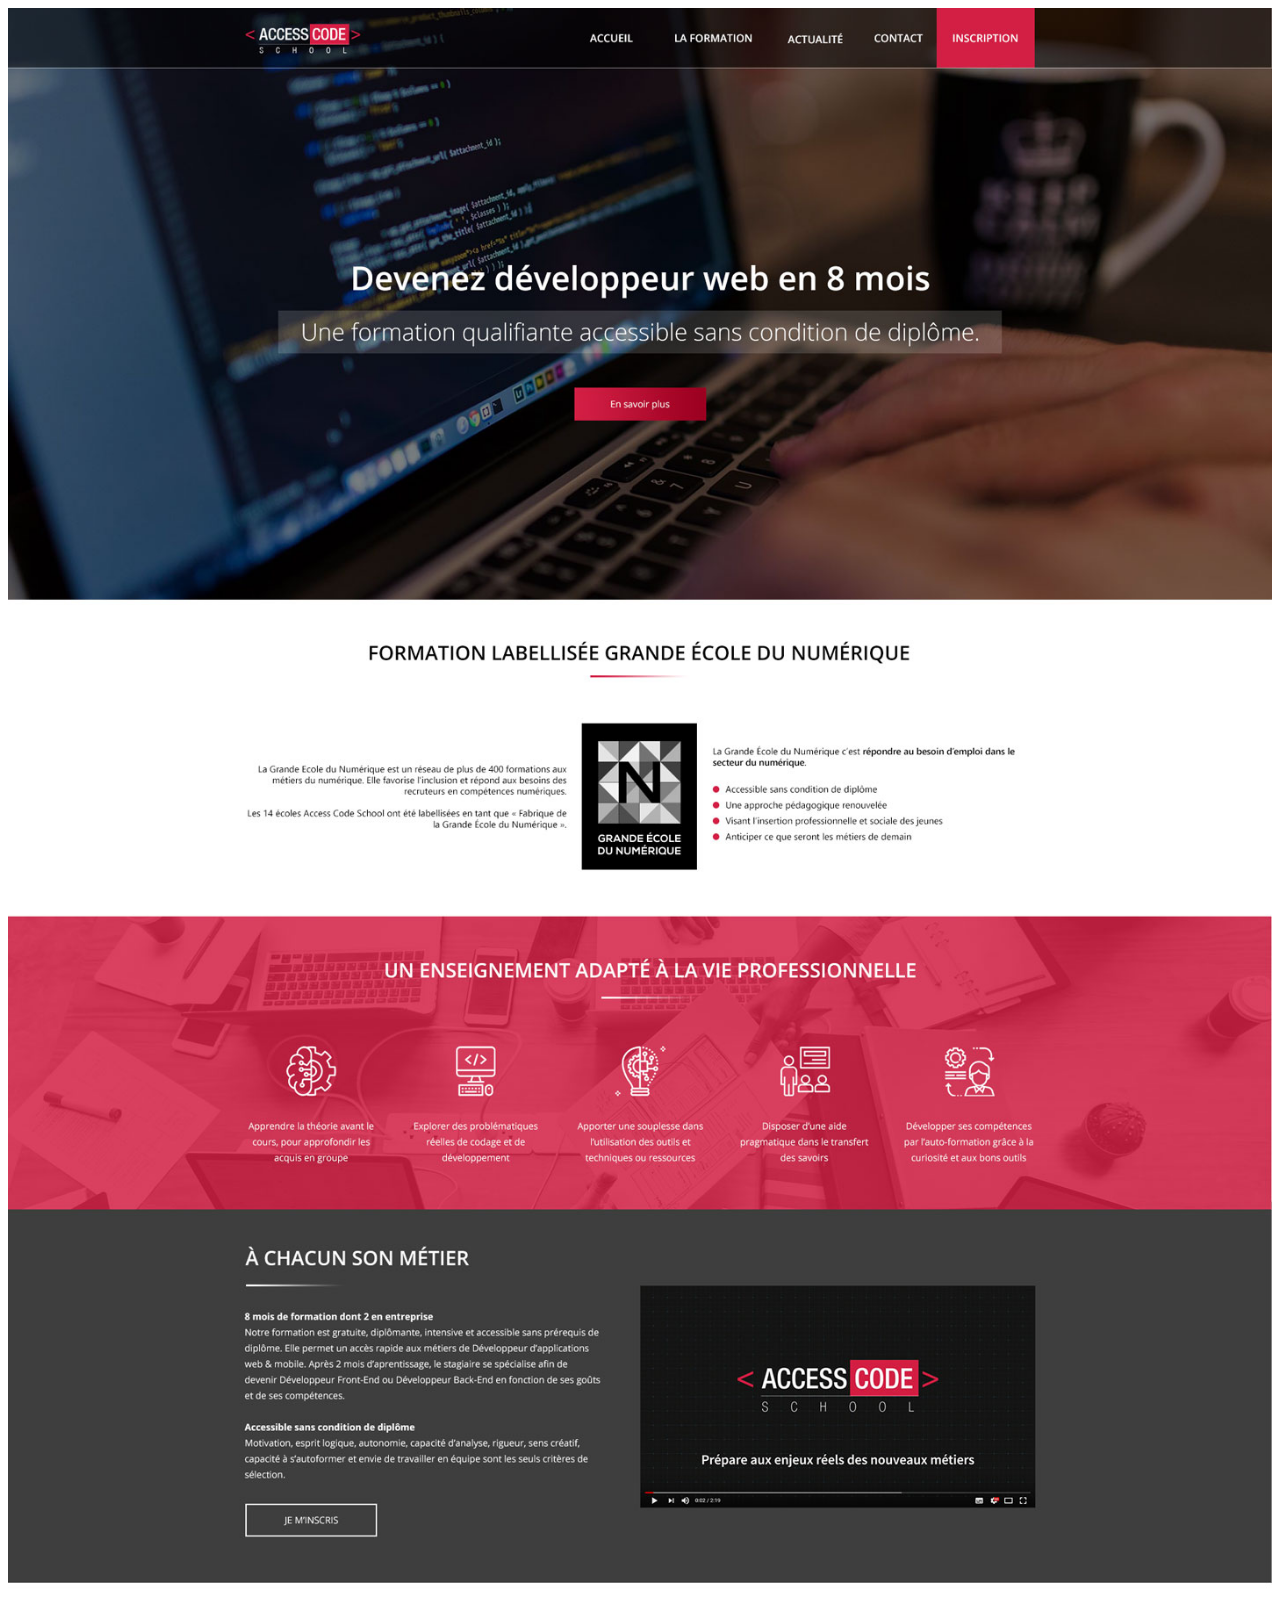
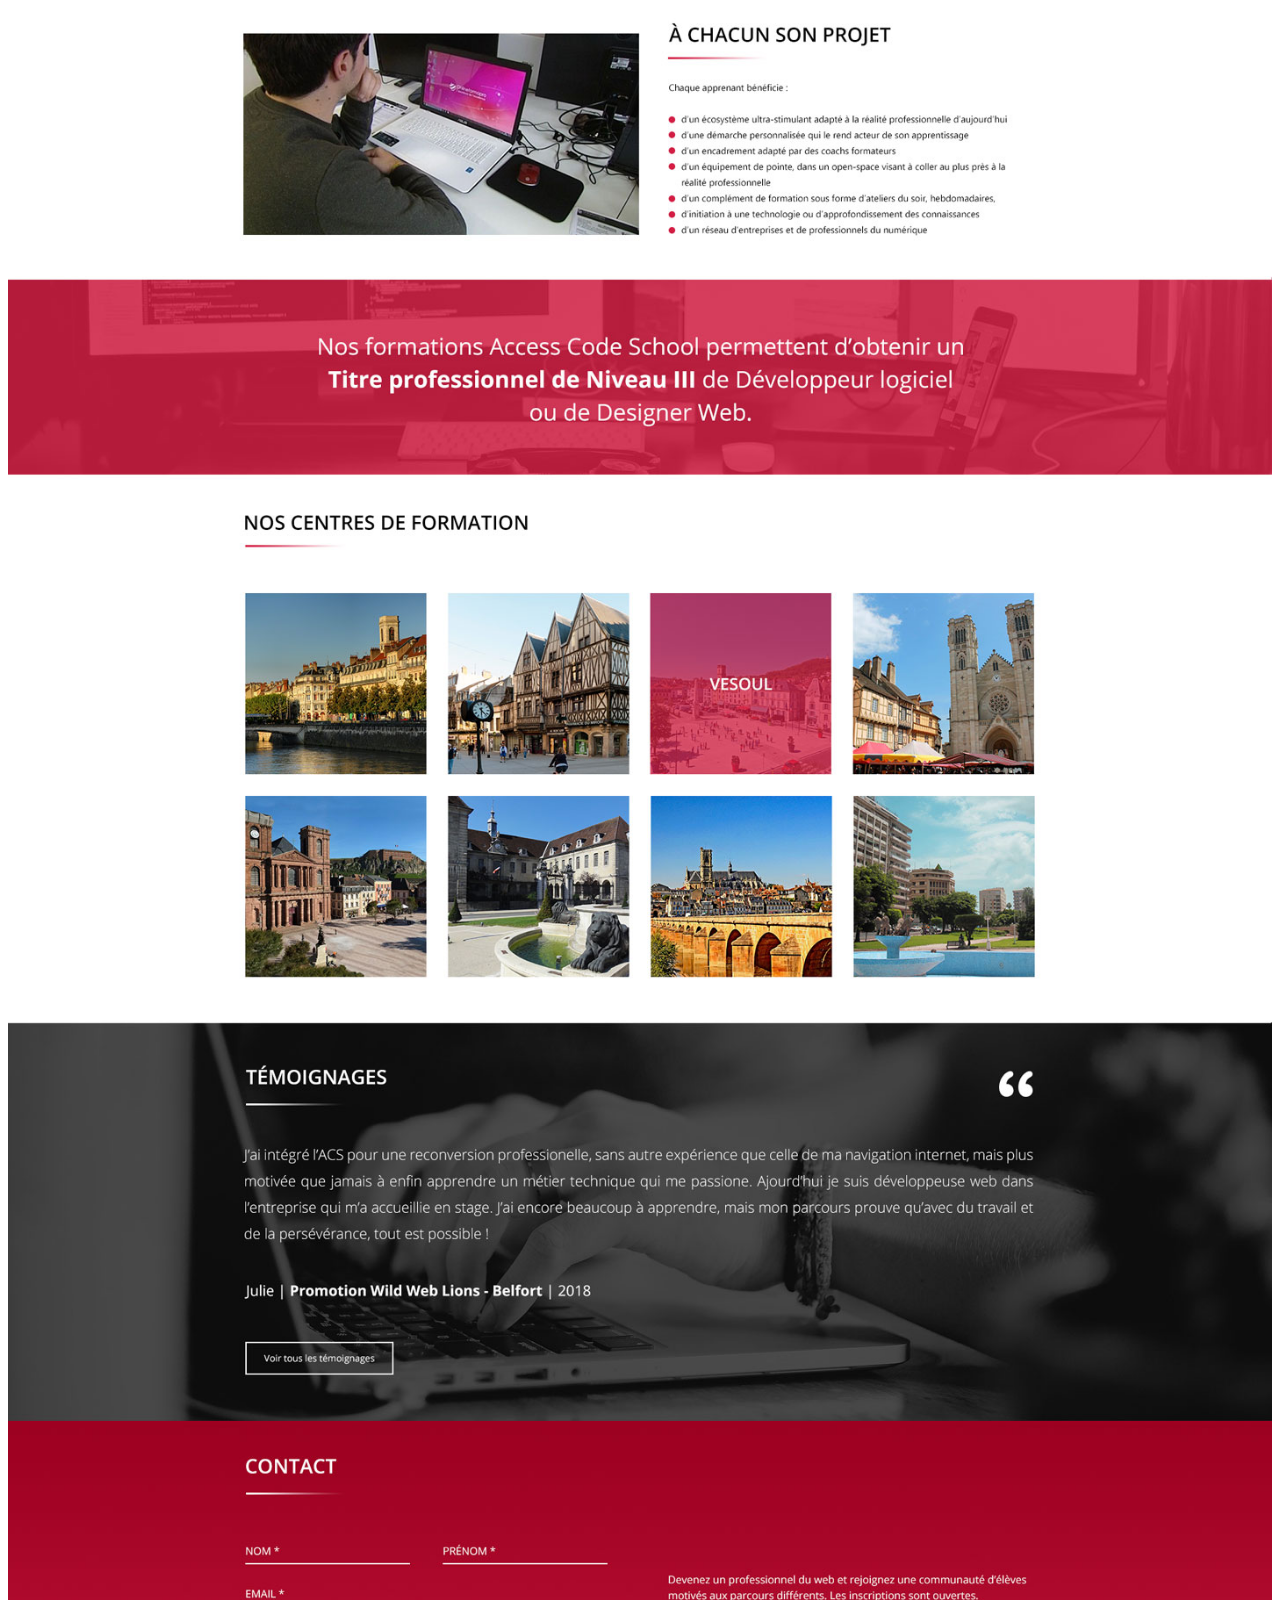
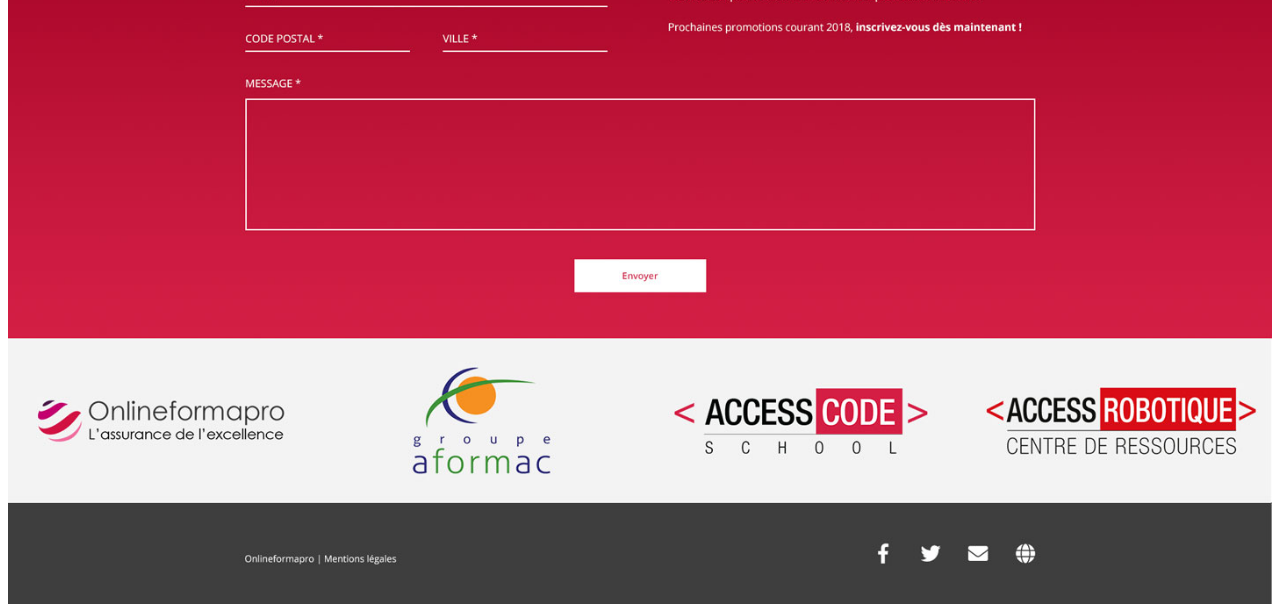
<file: projet/modele.html>
<!DOCTYPE html>
<html lang="en">
<head>
    <meta charset="UTF-8">
    <meta name="viewport" content="width=device-width, initial-scale=1.0">
    <meta http-equiv="X-UA-Compatible" content="ie=edge">
    <title>MODEL</title>
</head>
<body>
    <img src="acs-mockup.jpg" alt="" style="width: 100%">
</body>
</html>
</file>
